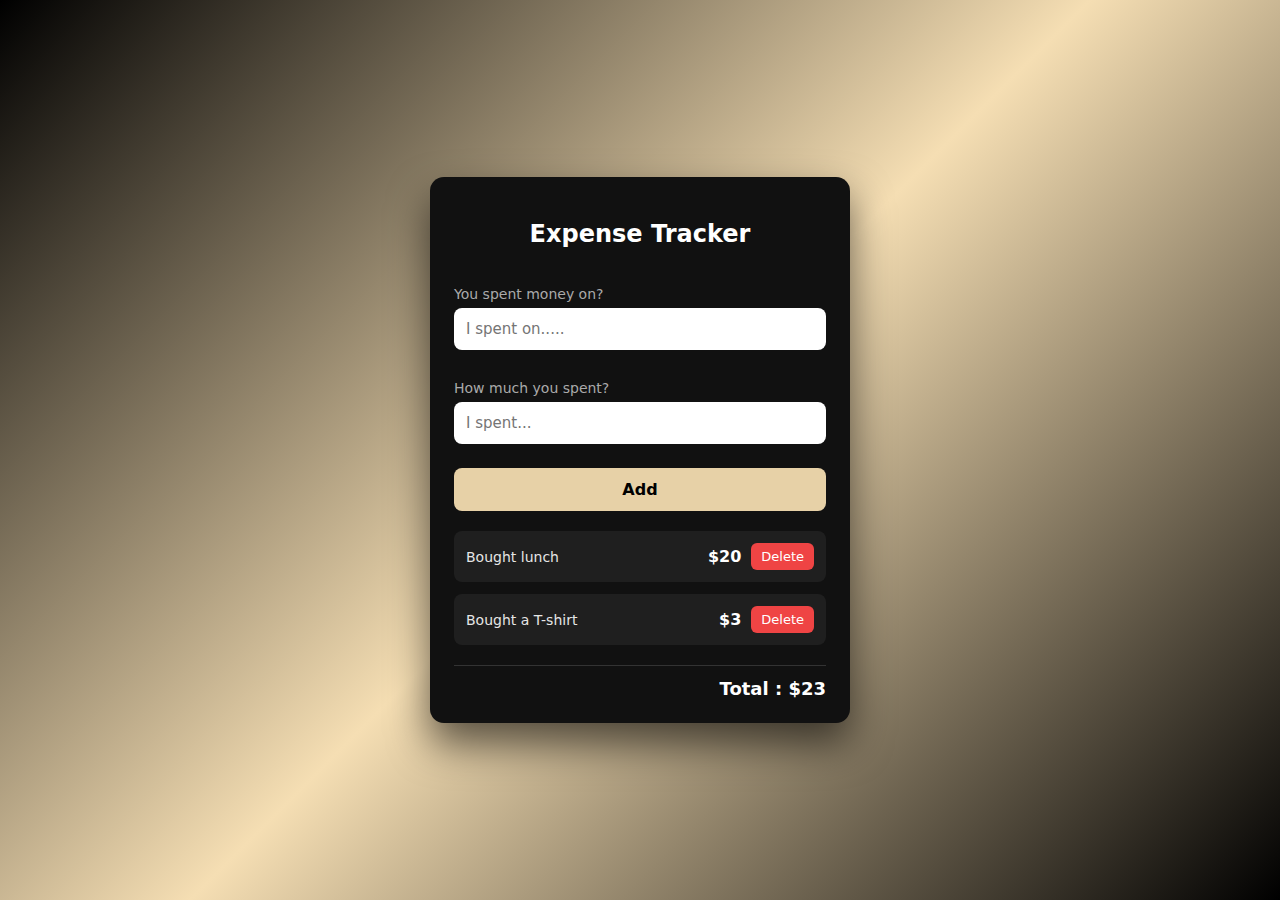
<file: Expense Tracker/index.html>
<!DOCTYPE html>
<html lang="en">
<head>
  <meta charset="UTF-8">
  <meta name="viewport" content="width=device-width, initial-scale=1.0">
  <title>Expense Tracker</title>
  <link href="style.css" rel="stylesheet" >
</head>
<body>
    <div class="container" >
      <h2>Expense Tracker</h2>
      <div class="js-input-group" >
        <h3>You spent money on?</h3>
        <input class="inputName" type="text" placeholder="I spent on....." >
      </div>

      <div class="js-input-group" >
        <h3>How much you spent?</h3>
        <input class="inputCost" type="number" placeholder="I spent..." >
      </div>

        <button class="Add" onclick="addExpenses()" >Add</button>
        
        <div class="displayExpenses" ></div>
        <div class="displayTotal" ></div>
    </div>

  <script src="script.js" ></script>
</body>
</html>
</file>
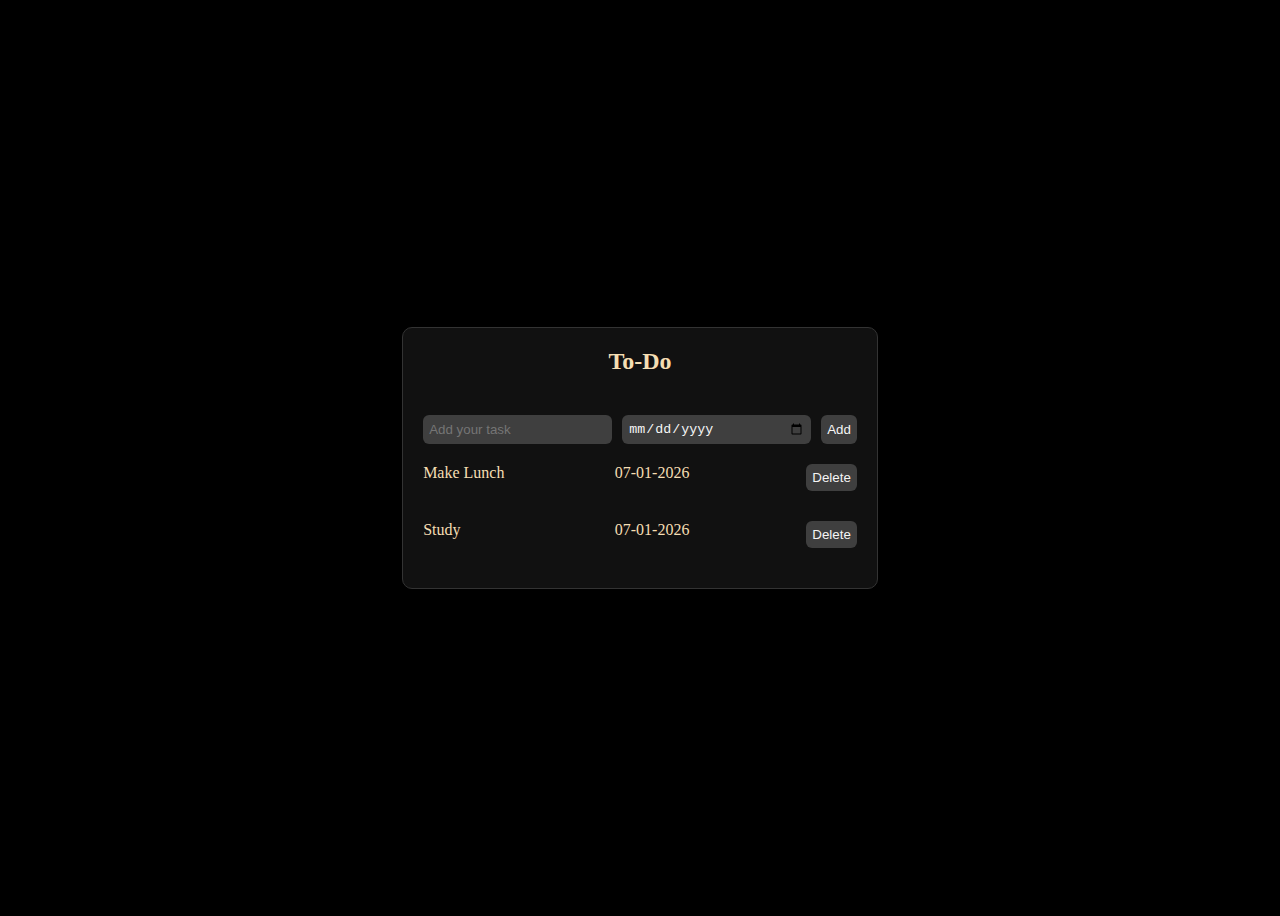
<file: to-do app/index.html>
<!DOCTYPE html>
<html lang="en">
<head>
  <meta charset="UTF-8">
  <meta name="viewport" content="width=device-width, initial-scale=1.0">
  <link href="style.css" rel="stylesheet">
  <title>To-Do</title>
</head>
<body>
  <div class="container" >

    <h2>To-Do</h2>
    <div class="listLayout" >

      <div class="todo-input-grid" >
        <input placeholder="Add your task" class="task" type="text" >
        <input class="date" type="date" > 
        <button class="Add" onclick="addTask()" >Add</button>
      </div>
      
      <div class="showList todo-grid" ></div>
    </div>
  </div>


  <script src="script.js">
   

  </script>
</body>
</html>
</file>
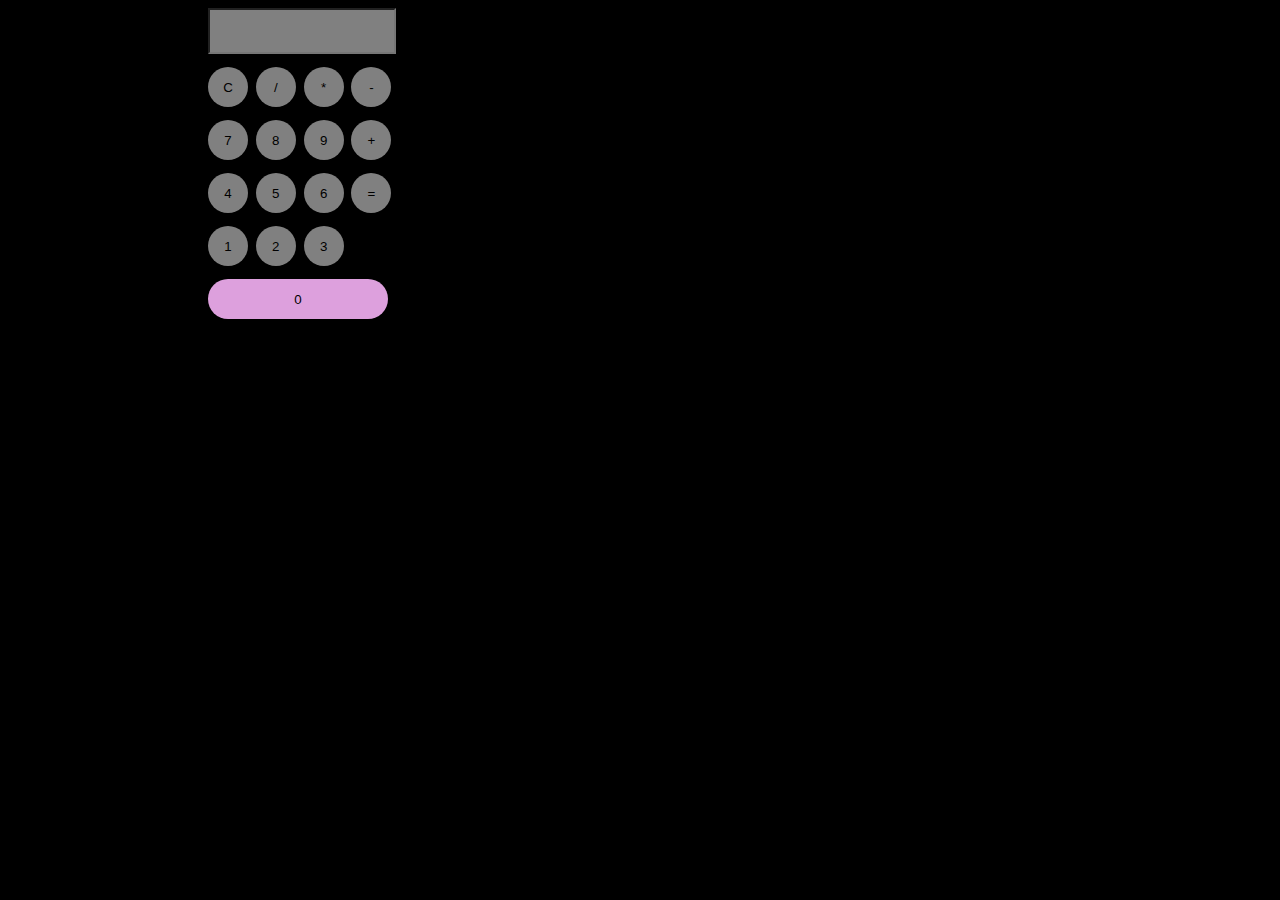
<file: Calculator.html>
<!DOCTYPE html>
<html lang="en">
<head>
  <meta charset="UTF-8">
  <meta name="viewport" content="width=device-width, initial-scale=1.0">
  <link href="Calculator.css" rel="stylesheet">
  <title>Calculator</title>
</head>
<body>

  <div class="layout" >
    <input class="output" type="text" >
    <p>
      <button class="clear" >C</button>
      <button onclick="displayNum('/')" >/</button>
      <button onclick="displayNum('*')" >*</button>
      <button onclick="displayNum('-')" >-</button>
    </p>

    <p>
      <button onclick="displayNum(7)" class="nums">7</button>
      <button onclick="displayNum(8)" class="nums">8</button>
      <button onclick="displayNum(9)" class="nums">9</button>
      <button onclick="displayNum('+')" >+</button>
    </p>

    <p>
      <button onclick="displayNum(4)" class="nums" >4</button>
      <button onclick="displayNum(5)" class="nums">5</button>
      <button onclick="displayNum(6)" class="nums">6</button>
      <button onclick="result()" >=</button>
    </p>

    <p>
      <button onclick="displayNum(1)" class="nums">1</button>
      <button onclick="displayNum(2)" class="nums">2</button>
      <button onclick="displayNum(3)" class="nums">3</button>
    </p>
    
    <button onclick="displayNum(0)" class="zero">0</button>
  </div>


  <script>
    const output = document.querySelector('.output');
    function allClear(){
      const clear = document.querySelector('.clear');
      clear.addEventListener('click',function(){
        output.value='';
      });
    }

    function displayNum(num){
      output.value+=num;
    }

    function result (){
      let calculation=Number(eval(output.value));
      output.value=`${calculation}`;

    }
  

    allClear();
  </script>
</body>
</html>
</file>
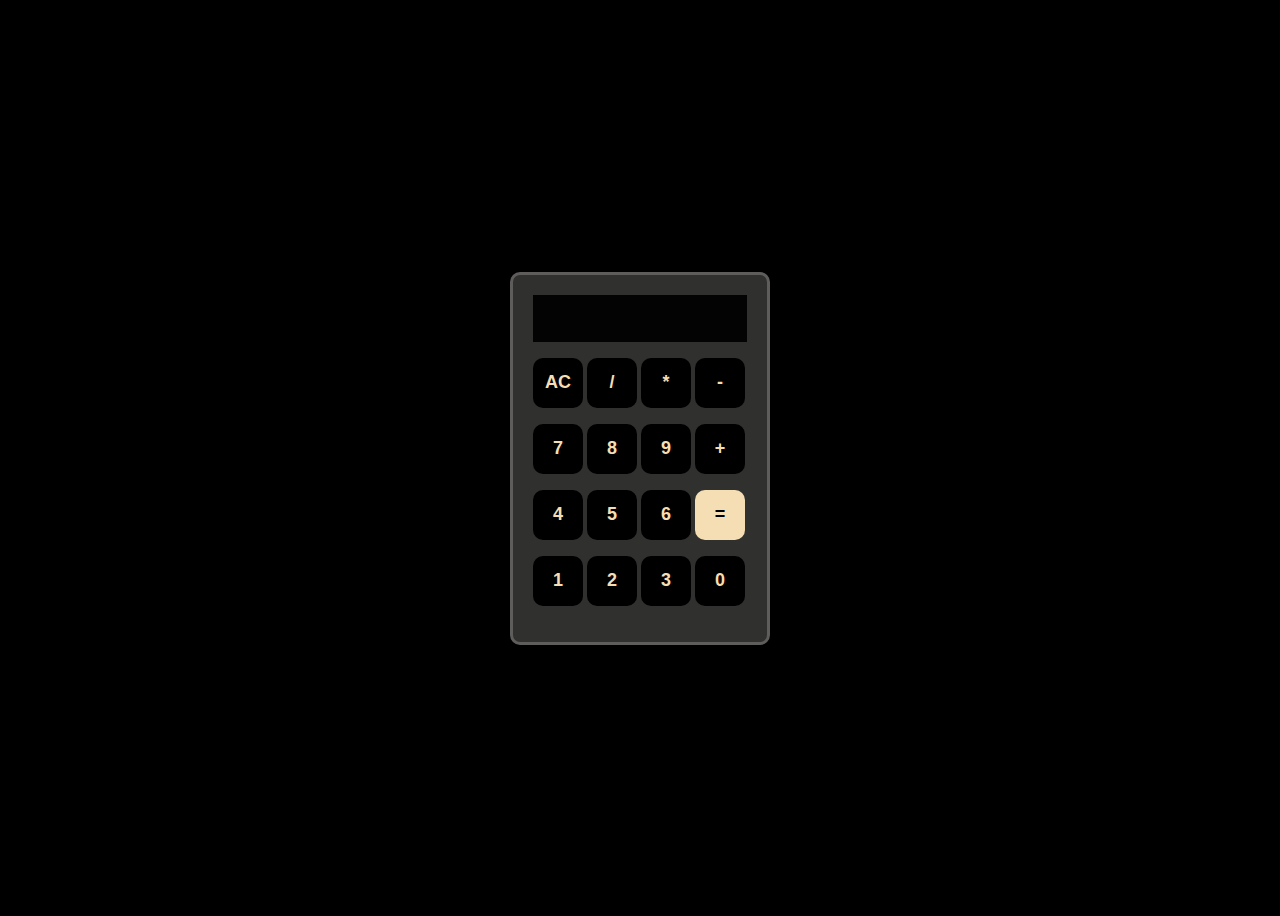
<file: Calculator/Calculator.html>
<!DOCTYPE html>
<html lang="en">
<head>
  <meta charset="UTF-8">
  <meta name="viewport" content="width=device-width, initial-scale=1.0">
  <link href="Calculator.css" rel="stylesheet">
  <title>Calculator</title>
</head>
<body>

  <div class="container" >
    <div class="layout" >
        <input class="output" type="text" >
          <p>
            <button class="clear" >AC</button>
            <button class="operations" onclick="displayNum('/')" >/</button>
            <button class="operations" onclick="displayNum('*')" >*</button>
            <button class="operations" onclick="displayNum('-')" >-</button>
          </p>

          <p>
            <button onclick="displayNum(7)" class="nums">7</button>
            <button onclick="displayNum(8)" class="nums">8</button>
            <button onclick="displayNum(9)" class="nums">9</button>
            <button class="operations" onclick="displayNum('+')" >+</button>
          </p>

          <p>
            <button onclick="displayNum(4)" class="nums" >4</button>
            <button onclick="displayNum(5)" class="nums">5</button>
            <button onclick="displayNum(6)" class="nums">6</button>
            <button onclick="result()" class="equal" >=</button>
          </p>

          <p>
            <button onclick="displayNum(1)" class="nums">1</button>
            <button onclick="displayNum(2)" class="nums">2</button>
            <button onclick="displayNum(3)" class="nums">3</button>
            <button onclick="displayNum(0)" class="zero">0</button>
          </p>
        </div>
      </div> 
  </div>


  <script src="Calculator.js" ></script>
</body>
</html>
</file>
<file: to-do app/style.css>
body{
  background-color: black;
  color: wheat;
  min-height: 100vh;
  display: grid;
  place-items: center;
}


.todo-grid,
.todo-input-grid{
  display: grid;
  grid-template-columns: 1fr 1fr auto;
  column-gap: 10px;
  row-gap: 10px;
  
}

button,
.task,
.date,
.Add{
  cursor: pointer;
  background-color: rgb(63, 63, 63);
  border: none;
  border-radius: 6px;
  color: #f5f5f5;
  padding: 6px;
  margin-bottom: 20px;
  transition: 0.2s ease, transform 0.1s ease;
}

h2{
  display: flex;
  justify-content: center;
}

.container{
  border-radius: 10px;
  border: 1px solid #333;
  box-shadow: 0 10px 30px rgba(0,0,0,0.6);
  background-color: #111;
}




.listLayout{
  padding: 20px;

}
.delete:hover{
  background-color: rgb(75, 7, 7);
  box-shadow: 0 0 6px rgba(99, 12, 12, 0.822);
}
.delete:active{
  background-color: black;
  color: rgb(75, 7, 7);
  border: solid 1px grey ;
  transform: scale(0.95);
}

.Add:hover{
  background-color: rgb(10, 63, 10);
  box-shadow: 0px 0px 6px rgb(6, 87, 10);
}
.Add:active{
  transform: scale(0.95);
}
</file>
<file: Calculator.css>
body{
  background-color: black;
  font-family: monospace;
}

button{
  background-color: grey;
  border-radius: 20px;
  height: 40px;
  width: 40px;
  border: none;
  cursor: pointer;
}

.zero{
  width: 180px;
  background-color: plum;
}

.zero:hover{
  background-color: rgb(209, 84, 209);
  transition: 0.2s ease-in-out;
}

.output{
  background-color: grey;
  height: 40px;
  width: 180px;
}

.layout{
  padding-left: 200px;
}
</file>
<file: Calculator/Calculator.css>
body {
  background-color: black;
  height: 100vh;
  display: flex;
  justify-content: center;
  align-items: center;
  
}
button{
  border-radius: 10px;
  height: 50px;
  width: 50px;
  background-color: rgb(0, 0, 0);
  color: wheat;
  border: none;
  cursor: pointer;
  font-size: large;
  font-weight: bold;
}

button:active{
  scale: 0.95;
  background-color: wheat;
  color: black;
}

button:hover{
  box-shadow: 0 0 10px wheat;
}


.equal{
  color: black;
  background-color: wheat;
}

.equal:hover{
  box-shadow: 0 0 10px black;

}


.output {
  width: 210px;
  height: 45px;
  font-weight: bold;
  font-size: large;
  background-color: rgb(3, 3, 3);
  color: wheat;
  border: none;
}

.layout{
  border: solid rgb(95, 92, 92);
  padding: 20px;
  border-radius: 10px;
  background-color: rgb(48, 49, 47);
}
</file>
<file: Expense Tracker/style.css>
/* Reset & base */
* {
  box-sizing: border-box;
  font-family: system-ui, -apple-system, BlinkMacSystemFont, sans-serif;
}

body {
  margin: 0;
  min-height: 100vh;
  background: linear-gradient(135deg, #000000, wheat,  rgb(0, 0, 0));
  display: flex;
  justify-content: center;
  align-items: center;
  color: #ffffff;
}

/* Main container */
.container {
  width: 100%;
  max-width: 420px;
  background: #111;
  padding: 24px;
  border-radius: 14px;
  box-shadow: 0 20px 40px rgba(0, 0, 0, 0.6);
}

/* Heading */
.container h2 {
  text-align: center;
  margin-bottom: 24px;
  font-weight: 600;
}

/* Input groups */
.js-input-group {
  display: flex;
  flex-direction: column;
  margin-bottom: 16px;
}

.js-input-group h3 {
  font-size: 14px;
  font-weight: 400;
  color: #aaa;
  margin-bottom: 6px;
}

/* Inputs */
.inputName,
.inputCost {
  padding: 12px;
  border-radius: 8px;
  border: none;
  outline: none;
  font-size: 15px;
}

.inputName:focus,
.inputCost:focus {
  outline: 2px solid wheat;
}

/* Add button */
.Add {
  width: 100%;
  padding: 12px;
  margin-top: 8px;
  background: rgb(231, 209, 167);
  color: #000;
  border: none;
  border-radius: 8px;
  font-size: 16px;
  font-weight: 600;
  cursor: pointer;
  transition: background 0.2s ease;
}

.Add:hover {
  background: rgb(105, 91, 66);
}

/* Expenses list */
.displayExpenses {
  display: flex;
  flex-direction: column;
  gap: 12px;
  margin-top: 20px;
}

/* Single expense item */
.displayExpenses > div {
  display: grid;
  grid-template-columns: 1fr auto auto;
  align-items: center;
  background: #1f1f1f;
  padding: 12px;
  border-radius: 8px;
}

/* Expense name */
.displayExpenses div div:first-child {
  font-size: 14px;
  color: #e5e5e5;
}

/* Expense price */
.displayExpenses div div:nth-child(2) {
  font-weight: bold;
  margin-right: 10px;
}

/* Delete button */
.delete {
  background: #ef4444;
  color: #fff;
  border: none;
  padding: 6px 10px;
  border-radius: 6px;
  font-size: 13px;
  cursor: pointer;
  transition: background 0.2s ease;
}

.delete:hover {
  background: #dc2626;
}

/* Total */
.displayTotal {
  margin-top: 20px;
  text-align: right;
  font-size: 18px;
  font-weight: 600;
  border-top: 1px solid #333;
  padding-top: 12px;
}
</file>
